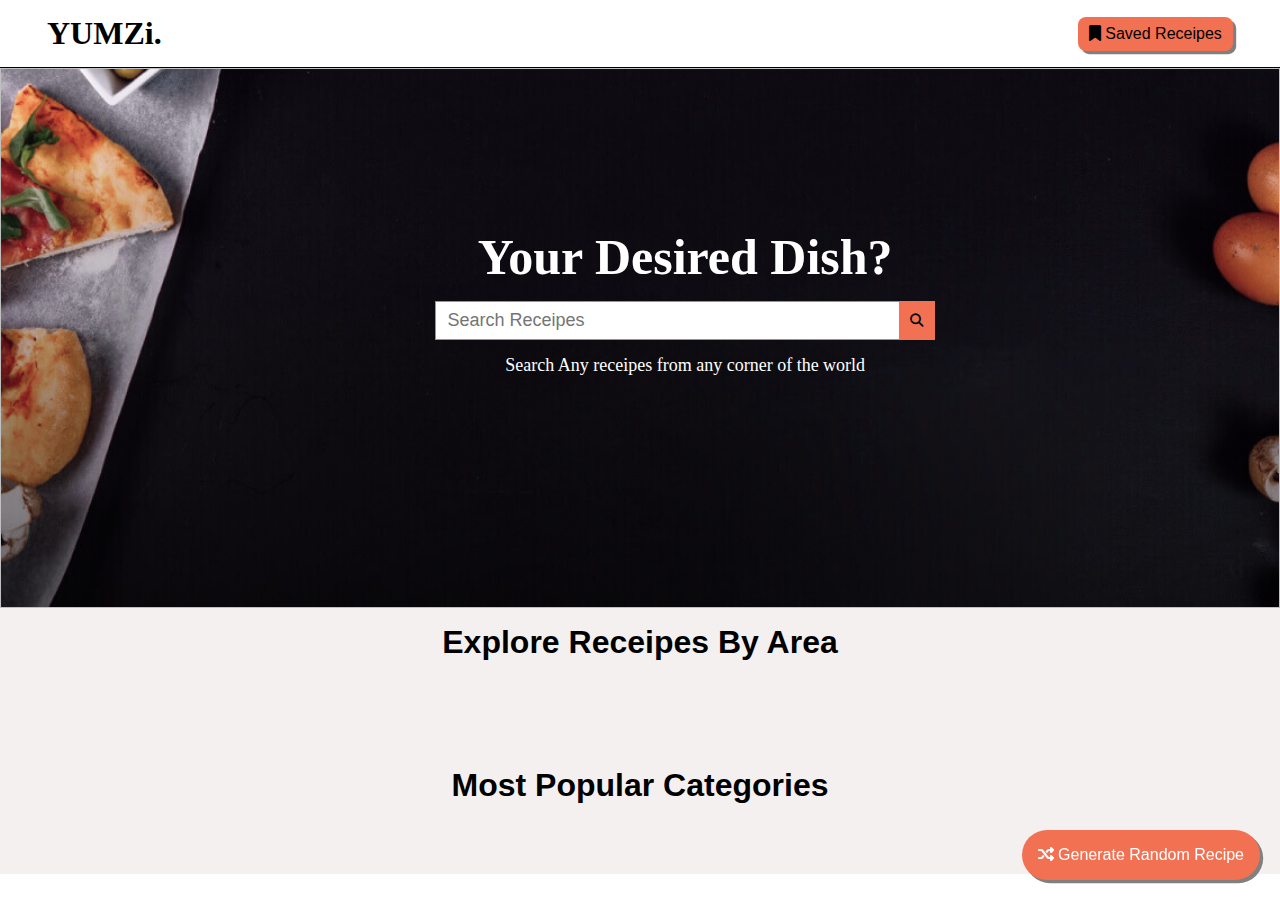
<file: index.html>
<!DOCTYPE html>
<html lang="en">
<head>
    <meta charset="UTF-8">
    <meta name="viewport" content="width=device-width, initial-scale=1.0">
    <title>Receipe App</title>
    <link rel="stylesheet" href="https://cdnjs.cloudflare.com/ajax/libs/font-awesome/6.6.0/css/all.min.css">
    <link rel="stylesheet" href="/css/home.css">
</head>
<body>
    <div class="page-content">
    <nav>
        <h2>YUMZi.</h2>
        <button class="saved-receipes"><i class="fa fa-bookmark"></i> Saved Receipes</button>
    </nav>
    <main>
        
        <div class="banner"  >
            <img class="background-img">
            <div class="banner-text">
                <h1>Your Desired Dish?</h1>
                <div class="search-tab">
                <input type="text" placeholder="Search Receipes" class="srch-box"><button class="srch-btn"><i class="fa fa-search"></i></button>
                </div>
                <p>Search Any receipes from any corner of the world</p>
            </div>
        </div>
        <div class="area">
            <h2>Explore Receipes By Area</h2>
                <div class="slider-container" id="slider-container">

                </div>

        </div>

        <div class="categories">
            <h2>Most Popular Categories</h2>
            <div class="categories-container">
            </div>
        </div>

        <div class="random-recipe-btn">
            <button id="generate-random-btn"><i class="fa fa-random"></i> Generate Random Recipe</button>
        </div>
    </div>

    <div class="loading-spinner hidden">
        <div class="spinner"></div>
    </div>

        <div class="popup hidden">
            <button type="button" class="receipe-close-btn">
                <i class="fa fa-close"></i>
            </button>
            <div class="receipe-details-content">
                
            </div>
        </div>
        
        

        
    </main>
    <script src="/javascript/home.js"></script>

    
</body>
</html>
</file>
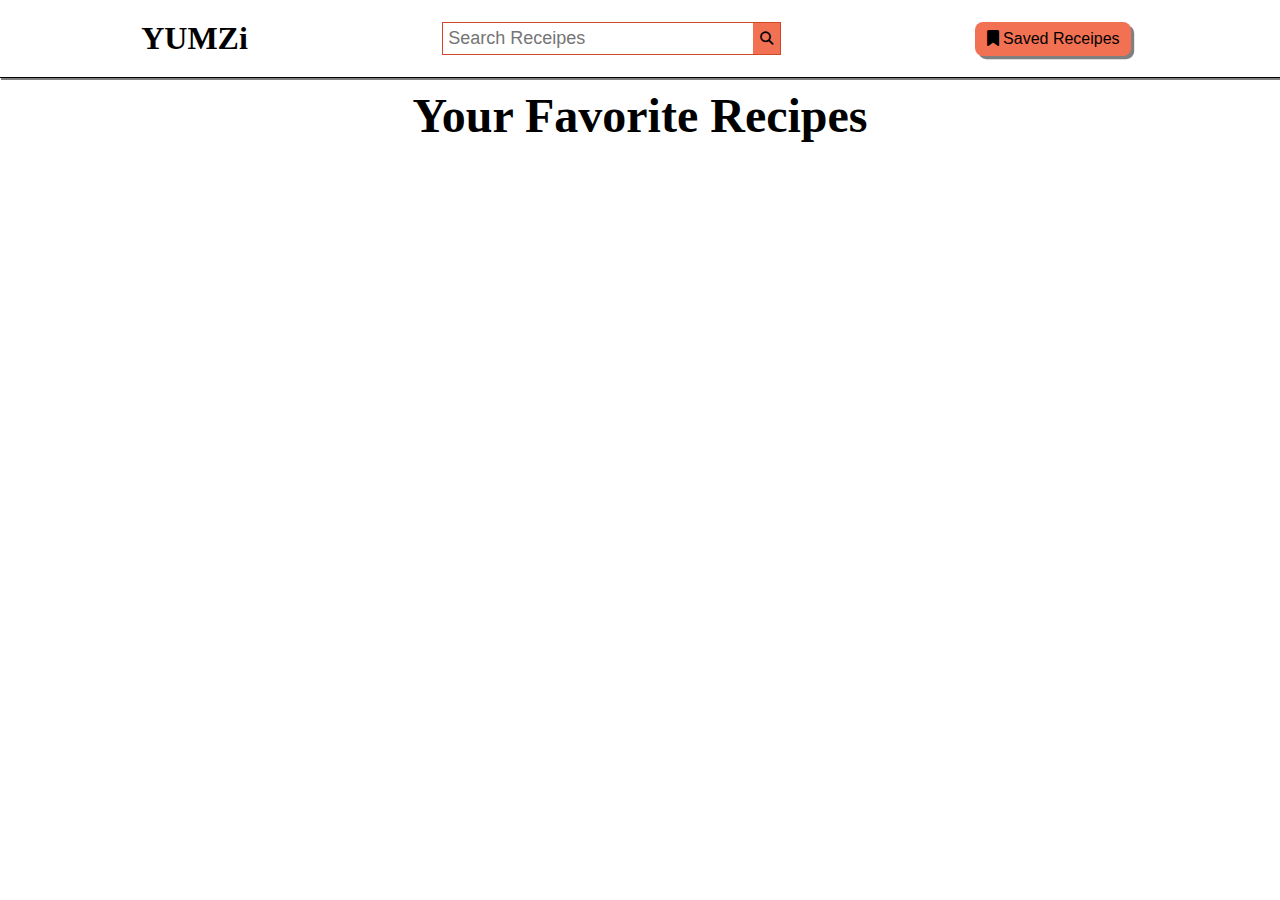
<file: html/favourites.html>
<!DOCTYPE html>
<html lang="en">
<head>
    <meta charset="UTF-8">
    <meta name="viewport" content="width=device-width, initial-scale=1.0">
    <title>Favorite Recipes</title>
    <link rel="stylesheet" href="https://cdnjs.cloudflare.com/ajax/libs/font-awesome/6.6.0/css/all.min.css">
    <link rel="stylesheet" href="/css/favourites.css">
</head>
<body>
    <nav>
        <h1>YUMZi</h1>
        <div class="search">
            <input type="text" placeholder="Search Receipes" class="srch-box"><button class="srch-btn"><i class="fa fa-search"></i></button>
        </div>
        <button class="saved-receipes"><i class="fa fa-bookmark"></i> Saved Receipes</button>
    </nav>
    <div class="rest">
    <h1 id="heading">Your Favorite Recipes</h1>
    <div id="favorites-container"></div>
    </div>
    <script src="/javascript/favorites.js"></script>
</body>
</html>
</file>
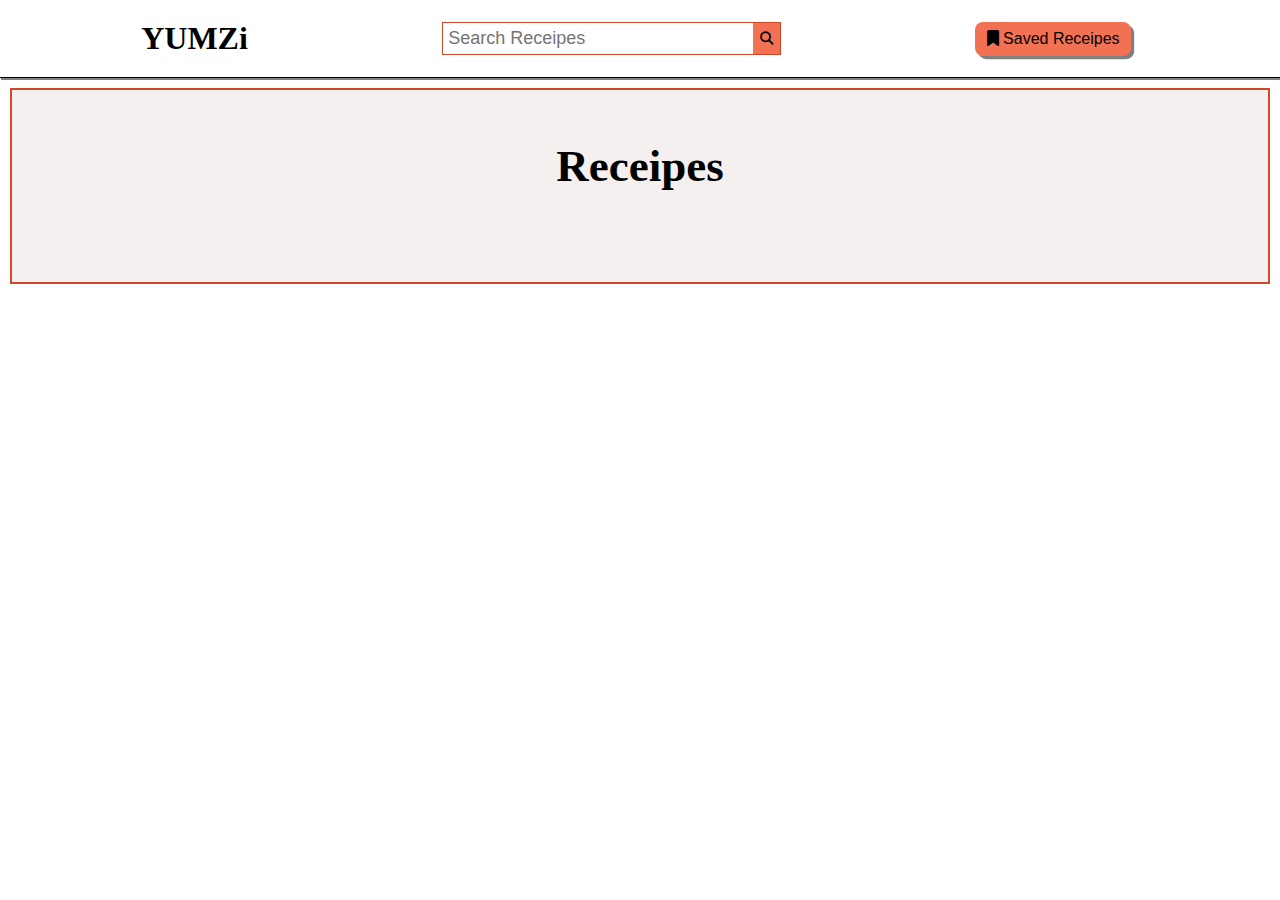
<file: html/receipes.html>
<!DOCTYPE html>
<html lang="en">
<head>
    <meta charset="UTF-8">
    <meta name="viewport" content="width=device-width, initial-scale=1.0">
    <link rel="stylesheet" href="https://cdnjs.cloudflare.com/ajax/libs/font-awesome/6.6.0/css/all.min.css">
    <link rel="stylesheet" href="/css/receipe.css">
    <title>Document</title>
</head>
<body>
    <nav>
        <h1>YUMZi</h1>
        <div class="search">
            <input type="text" placeholder="Search Receipes" class="srch-box"><button class="srch-btn"><i class="fa fa-search"></i></button>
        </div>
        <button class="saved-receipes"><i class="fa fa-bookmark"></i> Saved Receipes</button>
    </nav>
    <div class="rest">
        <h1 class="heading">Receipes</h1>
        <div class="receipes-container">
    </div>

    </div>
    <script src="/javascript/home.js"></script>
    <script src="/javascript/receipes.js"></script>
    
</body>
</html>
</file>
<file: css/home.css>
*{
    padding: 0;
    margin: 0;
    box-sizing: border-box;
}
.banner{
    position: relative;
    height: 60vh;
    width: 100%;
}

nav{
    display: flex;
    justify-content: space-between;
    align-items: center;
    padding: 15px;
    border-bottom: 1px solid black;
}
.saved-receipes{
    padding: .5rem .7rem;
    font-size:medium;
    border-radius: .5rem;
    background-color: hsl(11, 87%, 64%);
    font-weight: 500;
    border: none;
    box-shadow: 0.2rem 0.2rem grey;
    margin-right: 2rem;
}
nav h2{
    font-family: cursive;
    font-weight:bolder;
    font-size:xx-large;
    margin-left: 2rem;
}
.background-img{
    position: absolute;
    width: 100%;
    height: 100%;
    background-image: url(/assets/hero-banner-large.jpg);
    background-size: cover;
    background-position: center;
    background-repeat: no-repeat;
    z-index: 0;
}
.banner-text{
    position:absolute ;
    margin-top: 10rem;
    left: 34%;
    display: flex;
    flex-direction: column;
    justify-content: center;
    text-align: center;  
    gap: 15px;  
    color: white;
    z-index: 1;

}
.banner-text h1{
    font-size: 50px;
    top: 50%;
}
.search-tab{
    width: 500px;
    display: flex;
    justify-content: center;
    border: 1px solid hsl(11, 87%, 64%);
}
.search-tab input{
    font-size: large;
    padding: .5rem .7rem;
    border:none;
    width: 100%;
}
.srch-btn{
    padding: .2rem .7rem;
    background-color: hsl(11, 87%, 64%);
    border: none;

}
.banner-text p{
    font-size: large;
}
.area{
   background-color: rgb(245, 240, 240);
    padding: 1rem;
    text-align: center;
}
.area h2{
    font-family: 'Gill Sans', 'Gill Sans MT', Calibri, 'Trebuchet MS', sans-serif;
    font-size:xx-large;
    color: black;
}
.slider-container{
    display: flex;
    overflow-x: auto;
    white-space: nowrap;
    margin: 20px;
    padding: 10px;
}
.slider-card{
    display: inline-block;
    background-color: hsl(11, 87%, 64%);
    color: white;
    padding: 20px;
    margin: 10px;
    border-radius: 5px;
    cursor: pointer;
    text-align: center;
    min-width: 150px;
    font-size: 18px;
    transition: all 0.3s ease-in-out;
}

.slider-card:hover{
    background-color: hsl(11, 68%, 49%);
    transform: scale(1.2);
}
.categories{
    background-color:rgb(245, 240, 240);
}
.categories h2{
     text-align: center;
     font-size: xx-large;
     font-family: 'Gill Sans', 'Gill Sans MT', Calibri, 'Trebuchet MS', sans-serif;
     padding:30px;
}
.categories-container{
    display: flex;
    gap: 30px;
    overflow-x: auto;
    white-space: nowrap;
    margin: 20px;
    padding: 10px;
}
.category-card{
    display: flex;
    flex-direction: column;
    text-align: center;
    background-color: rgba(244, 205, 191, 0.329);
    border-radius: 10px;
    border: 1px solid hsl(11, 68%, 49%);
    height:max-content;
    width: 300px;
    transition: all 0.3s ease-in-out;
}
.category-card:hover{
    transform: scale(1.05);
}
.category-card img{
 height: 200px;
 margin: .5rem;
 border-radius: 10px;
}
.category-card h3{
    font-family: cursive;
    font-size: xx-large;
    padding: 5px;
}
.category-card button{
    margin: 15px 40px;
    padding: 10px;
    border-radius: 5px;
    background-color:hsl(11, 87%, 64%);
    color: white;
    font-size: x-large;
    border: orangered;
    box-shadow: 1px 3px hsl(11, 68%, 49%);
}
.heading{
    padding: 20px;
    text-align: center;
    font-family: 'Gill Sans', 'Gill Sans MT', Calibri, 'Trebuchet MS', sans-serif;
    font-size: 50px;
}
.receipes-container{
    text-align: center;
    margin-top: 20px;
    display: grid;
    grid-template-columns: repeat(auto-fit, minmax(300px , 1fr));
    grid-gap: 40px ;
    width: 80%;
    margin: 10px auto;
    padding: 20px;
    place-items: center;
}


/* Button at bottom right */
.random-recipe-btn {
    position: fixed;
    bottom: 20px;
    right: 20px;
}

.random-recipe-btn button {
    padding: 1rem;
    background-color: hsl(11, 87%, 64%);
    border: none;
    color: white;
    font-size: 1rem;
    border-radius: 50px;
    box-shadow: 0.2rem 0.2rem grey;
}

.hidden{
    display: none;
}
.popup{
    position: fixed;
    top: 50%;
    left: 50%;
    transform: translate(-50% , -50%);
    border-radius: 12px;
    font-size: 20px;
    transition: all 0.5 ease-in-out;
    z-index: 1;
}
.receipe-details-content{
    display: flex;
    flex-direction: column;
    text-align: center;
    background-color:white;
    border-radius: 10px;
    border: 2px solid hsl(11, 68%, 49%);
    height:min-content;
    width: 300px;
    transition: all 0.3s ease-in-out;
    padding: 10px;
    margin: auto;
    margin-top: 5px;
    z-index: 1;
    box-shadow: 2px 3px hsl(11, 68%, 49%);
}
.receipe-details-content img{
    height: 200px;
    margin: .5rem;
    border-radius: 10px;
}
.receipe-details-content h3{
    font-family: cursive;
    font-size: x-large;
    padding: 5px;

}
.receipe-details-content button{
    margin: 15px 40px;
    padding: 10px;
    border-radius: 5px;
    background-color:hsl(11, 87%, 64%);
    color: white;
    font-size: x-large;
    border: orangered;
    box-shadow: 1px 3px hsl(11, 68%, 49%);
}
.receipe-close-btn{
    position: fixed;
    right: 5px;
    padding: 3px 4px;
    background-color: red;
    color: white;
    border: none;
}
.receipe-close-btn:hover{
    transform: scale(1.05) ;
}

.disable-clicks .page-content {
    pointer-events: none;
}

/* Centered spinner with a fun animation */
.loading-spinner {
    position: fixed;
    top: 50%;
    left: 50%;
    transform: translate(-50%, -50%);
    z-index: 999;
}

.spinner {
    border: 8px solid #f3f3f3;
    border-top: 8px solid #3498db;
    border-radius: 50%;
    width: 60px;
    height: 60px;
    animation: fun-spin 2s ease-in-out infinite;
}

/* Fun expanding and rotating animation */
@keyframes fun-spin {
    0% {
        transform: scale(1) rotate(0deg);
    }
    50% {
        transform: scale(1.2) rotate(180deg);
    }
    100% {
        transform: scale(1) rotate(360deg);
    }
}
</file>
<file: css/favourites.css>
*{
    padding: 0;
    margin: 0;
}

nav{
    display: flex;
    justify-content: space-around;
    align-items: center;
    border-bottom: 1px solid black;
    padding: 20px;
    box-shadow: 1px 2px grey;
    z-index: 1;
}
.search{
    display:flex;
    flex-wrap: wrap;
    border: 1px solid hsl(11, 68%, 49%);
}
.srch-box{
    width: 300px;
    font-size: large; 
    padding: 5px; 
    border: none;
}
.srch-btn{
    background-color: hsl(11, 87%, 64%);
    padding: 2px 7px;
    border: none;
}
.saved-receipes{
    padding: .5rem .7rem;
    font-size:medium;
    border-radius: .5rem;
    background-color: hsl(11, 87%, 64%);
    font-weight: 500;
    border: none;
    box-shadow: 0.2rem 0.2rem grey;
    margin-right: 2rem;
}
nav h1{
    font-family: cursive;
    font-weight:bolder;
    font-size:xx-large;
    margin-left: 1.5rem;
}
#heading{
    font-size: 3rem;
    font-family: cursive;
    margin: 10px;
    text-align: center;
    margin-bottom: 20px;
}

#favorites-container {
    display: flex;
    gap: 30px;
    overflow-x: auto;
    white-space: nowrap;
    margin: 20px;
    padding: 10px;
    justify-content: center;
    align-items: center;
}

.recipe-card{
    display: flex;
    flex-direction: column;
    text-align: center;
    background-color: rgba(244, 205, 191, 0.329);
    border-radius: 10px;
    border: 1px solid hsl(11, 68%, 49%);
    height:max-content;
    width: 300px;
    transition: all 0.3s ease-in-out;
    align-self: center;
}
.recipe-card:hover{
    transform: scale(1.05);
}
.recipe-card img{
 height: 200px;
 margin: .5rem;
 border-radius: 10px;
}
.recipe-card h3{
    font-family: cursive;
    font-size: xx-large;
    padding: 5px;
}
.recipe-card button{
    margin: 15px 40px;
    padding: 10px;
    border-radius: 5px;
    background-color:hsl(11, 87%, 64%);
    color: white;
    font-size: x-large;
    border: orangered;
    box-shadow: 1px 3px hsl(11, 68%, 49%);
}
</file>
<file: css/receipe.css>
*{
    padding: 0;
    margin: 0;
}

nav{
    display: flex;
    justify-content: space-around;
    align-items: center;
    border-bottom: 1px solid black;
    padding: 20px;
    box-shadow: 1px 2px grey;
    z-index: 1;
}
.search{
    display:flex;
    flex-wrap: wrap;
    border: 1px solid hsl(11, 68%, 49%);
}
.srch-box{
    width: 300px;
    font-size: large; 
    padding: 5px; 
    border: none;
}
.srch-btn{
    background-color: hsl(11, 87%, 64%);
    padding: 2px 7px;
    border: none;
}
.saved-receipes{
    padding: .5rem .7rem;
    font-size:medium;
    border-radius: .5rem;
    background-color: hsl(11, 87%, 64%);
    font-weight: 500;
    border: none;
    box-shadow: 0.2rem 0.2rem grey;
    margin-right: 2rem;
}
nav h1{
    font-family: cursive;
    font-weight:bolder;
    font-size:xx-large;
    margin-left: 1.5rem;
}
.rest{
    border: 2px double hsl(11, 68%, 49%);
    padding: 20px;
    margin: 20px;
}


.heading{
    text-align: center;
    padding: 10px;
    padding-top: 30px;
    font-size:45px;
}
.rest{
    background-color: rgb(245, 240, 240);
    margin: 10px;
    border: 2px double hsl(11, 68%, 49%);
}
.receipes-container{
    text-align: center;
    margin-top: 20px;
    display: grid;
    grid-template-columns: repeat(auto-fit, minmax(300px , 1fr));
    grid-gap: 40px ;
    width: 80%;
    margin: 10px auto;
    padding: 20px;
    place-items: center;
   

}
.category-card{
    background-color: white;
    display: flex;
    flex-direction: column;
    color: #000;
    border-radius: 6px;
    box-shadow: 0 5px 10px rgba(78, 73, 73 , 0.1) , -5px -5px 10px rgba(34, 34,34, 0.5);
    cursor: pointer;
    max-width: 350px;
    transition: transform 0.3s ease-in-out ;
    border: 1px solid hsl(11, 68%, 49%);
}
.category-card:hover{
    transform: scale(1.02);

}
.category-card img{
    height: 300px;
}
.category-card h3{
    font-size: 24px;
    margin-block: 5px;
}
.category-card button{
    font-size: 20px;
    font-weight: 600;
    padding: 10px;
    border-radius: 5px;
    border: none;
    cursor: pointer;
    margin: 18px auto;
    background-color: #f44336;
    color: white;
    transition: background-color 0.2s ease-in-out;
}
.category-card button:hover{
    background-color: #ff5c5c;
}
</file>
